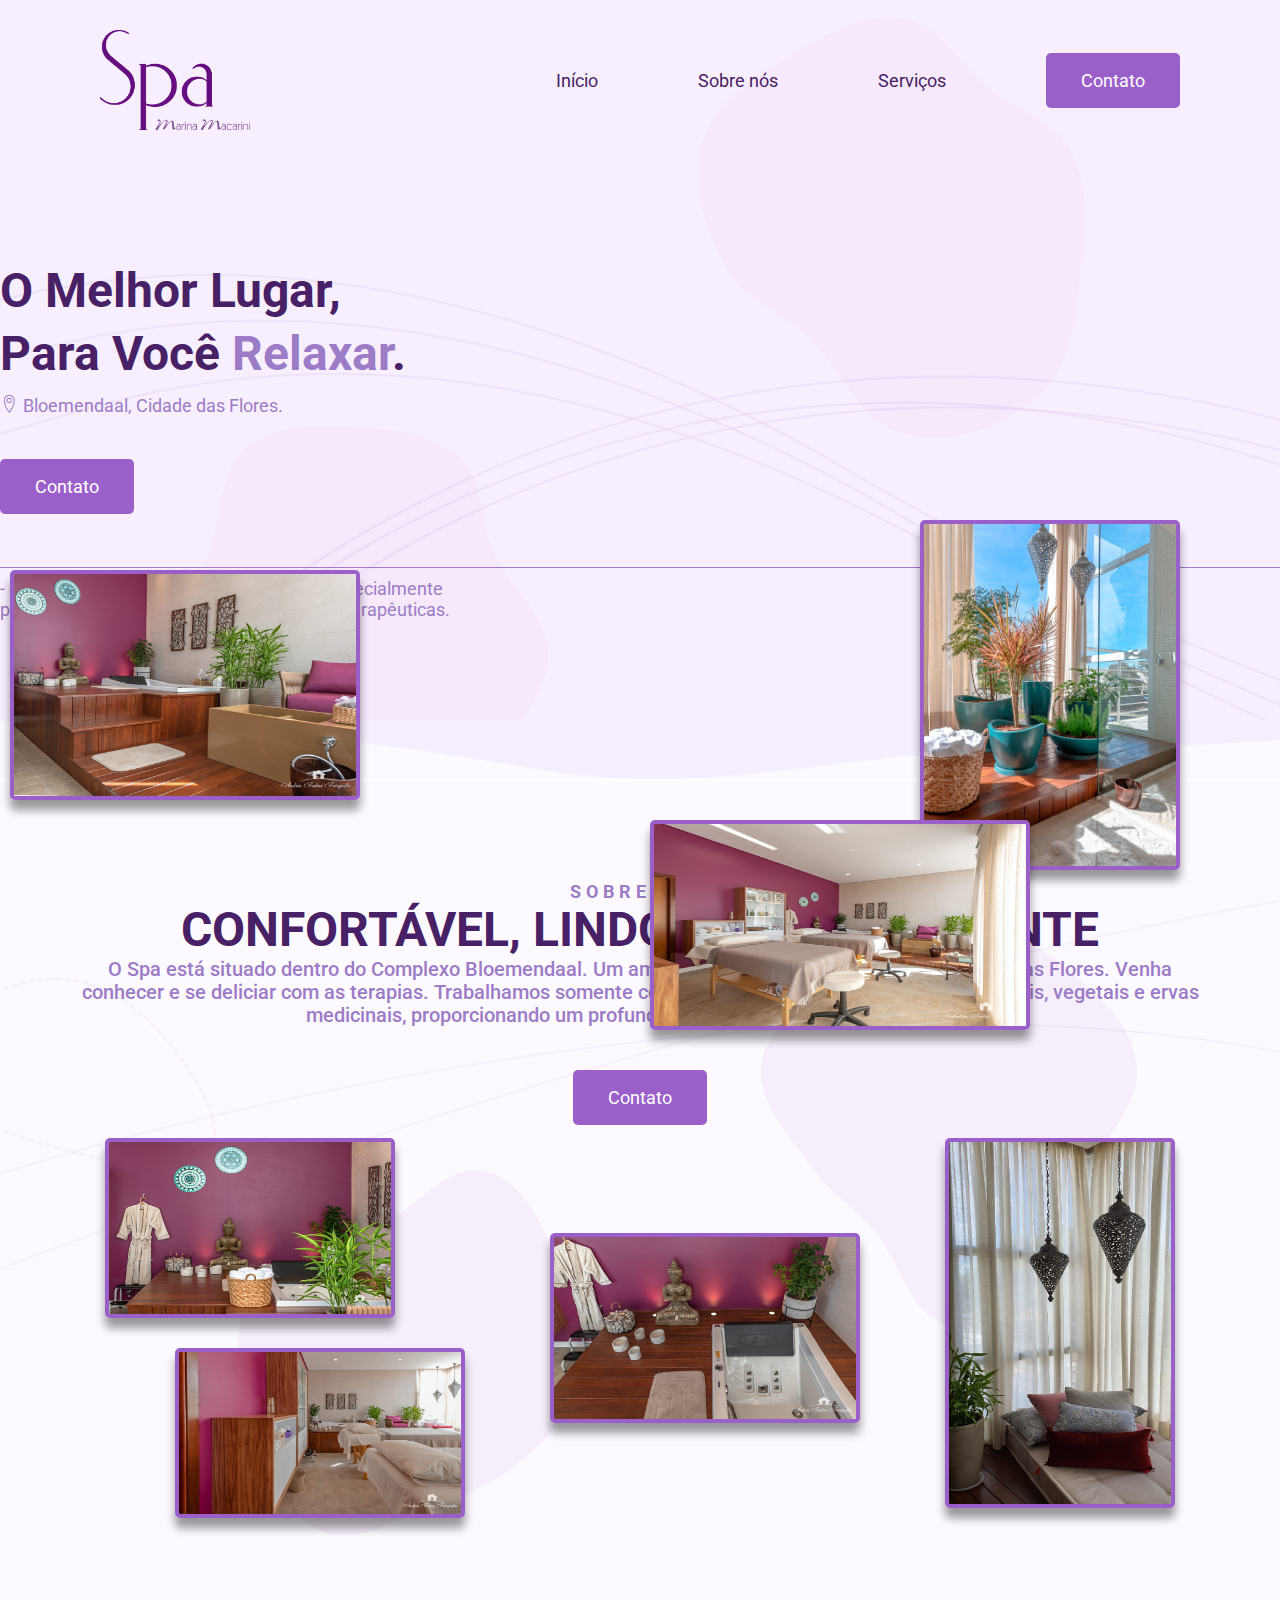
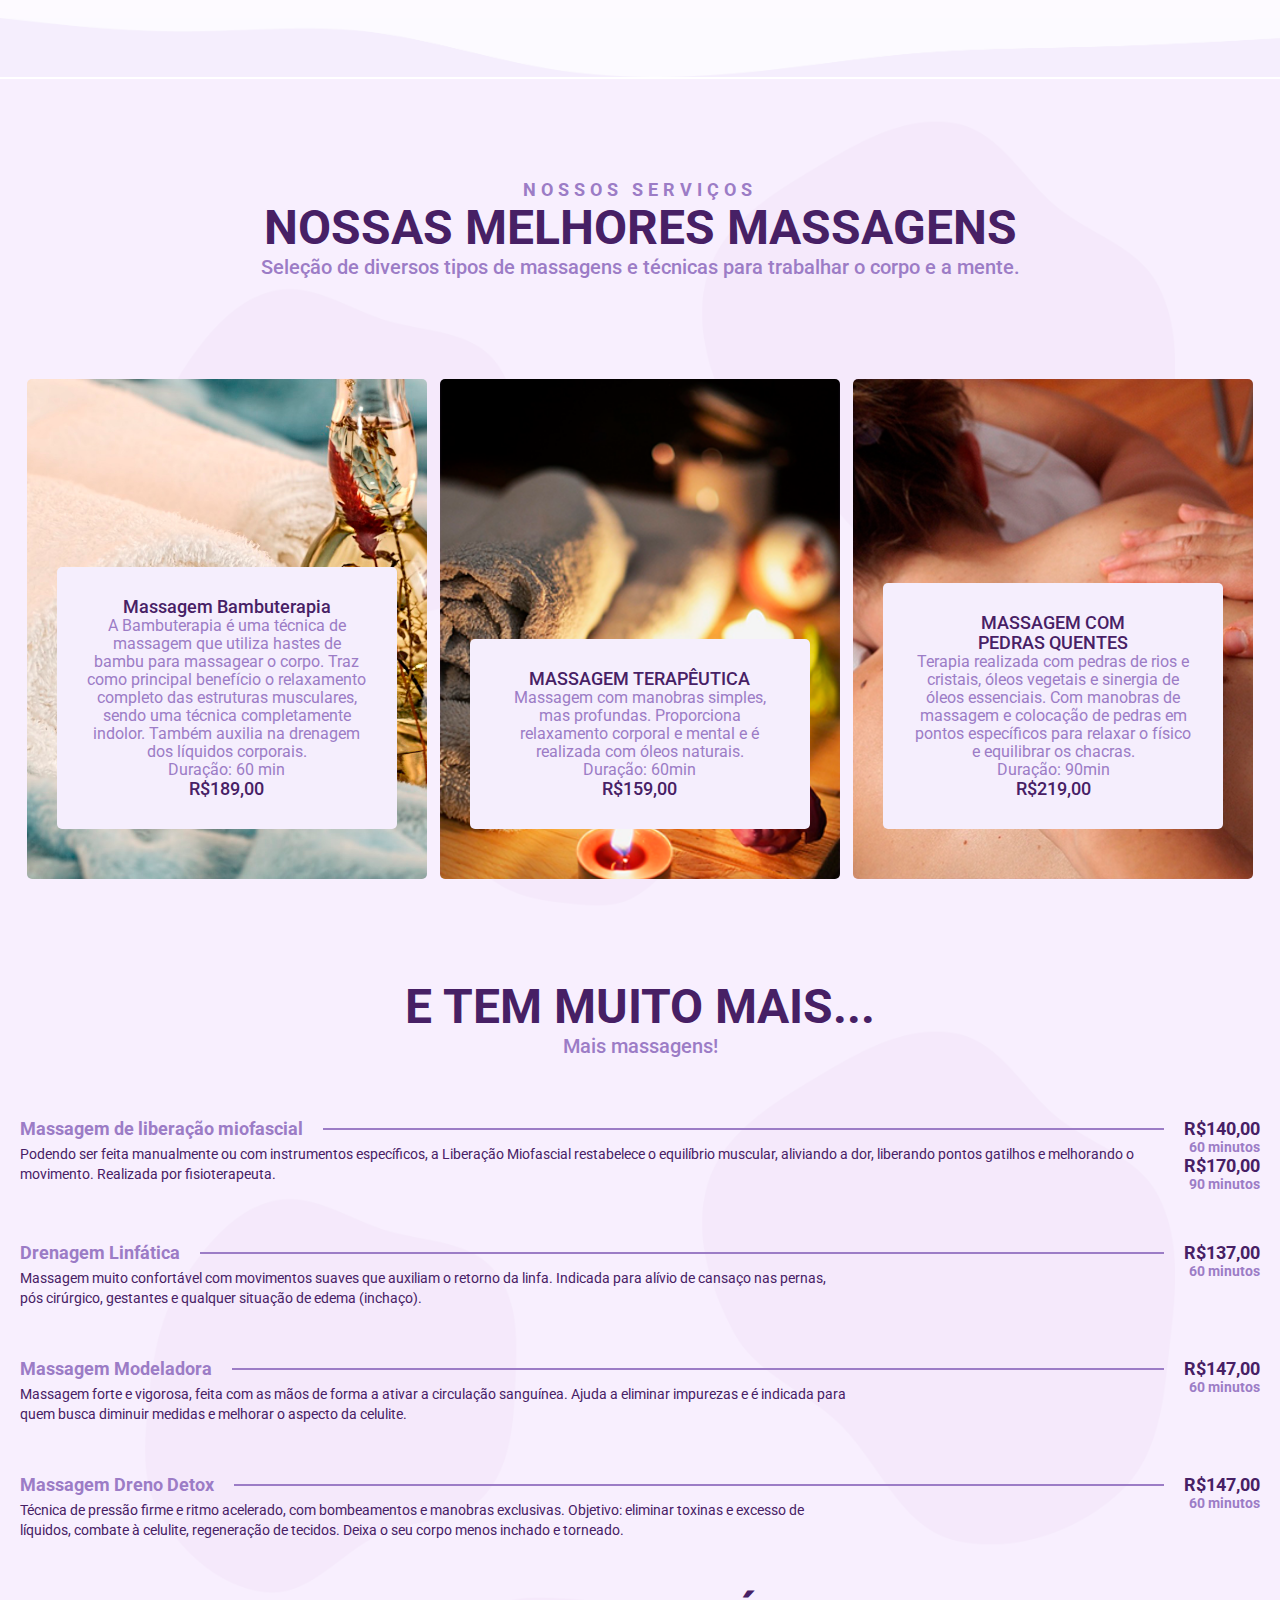
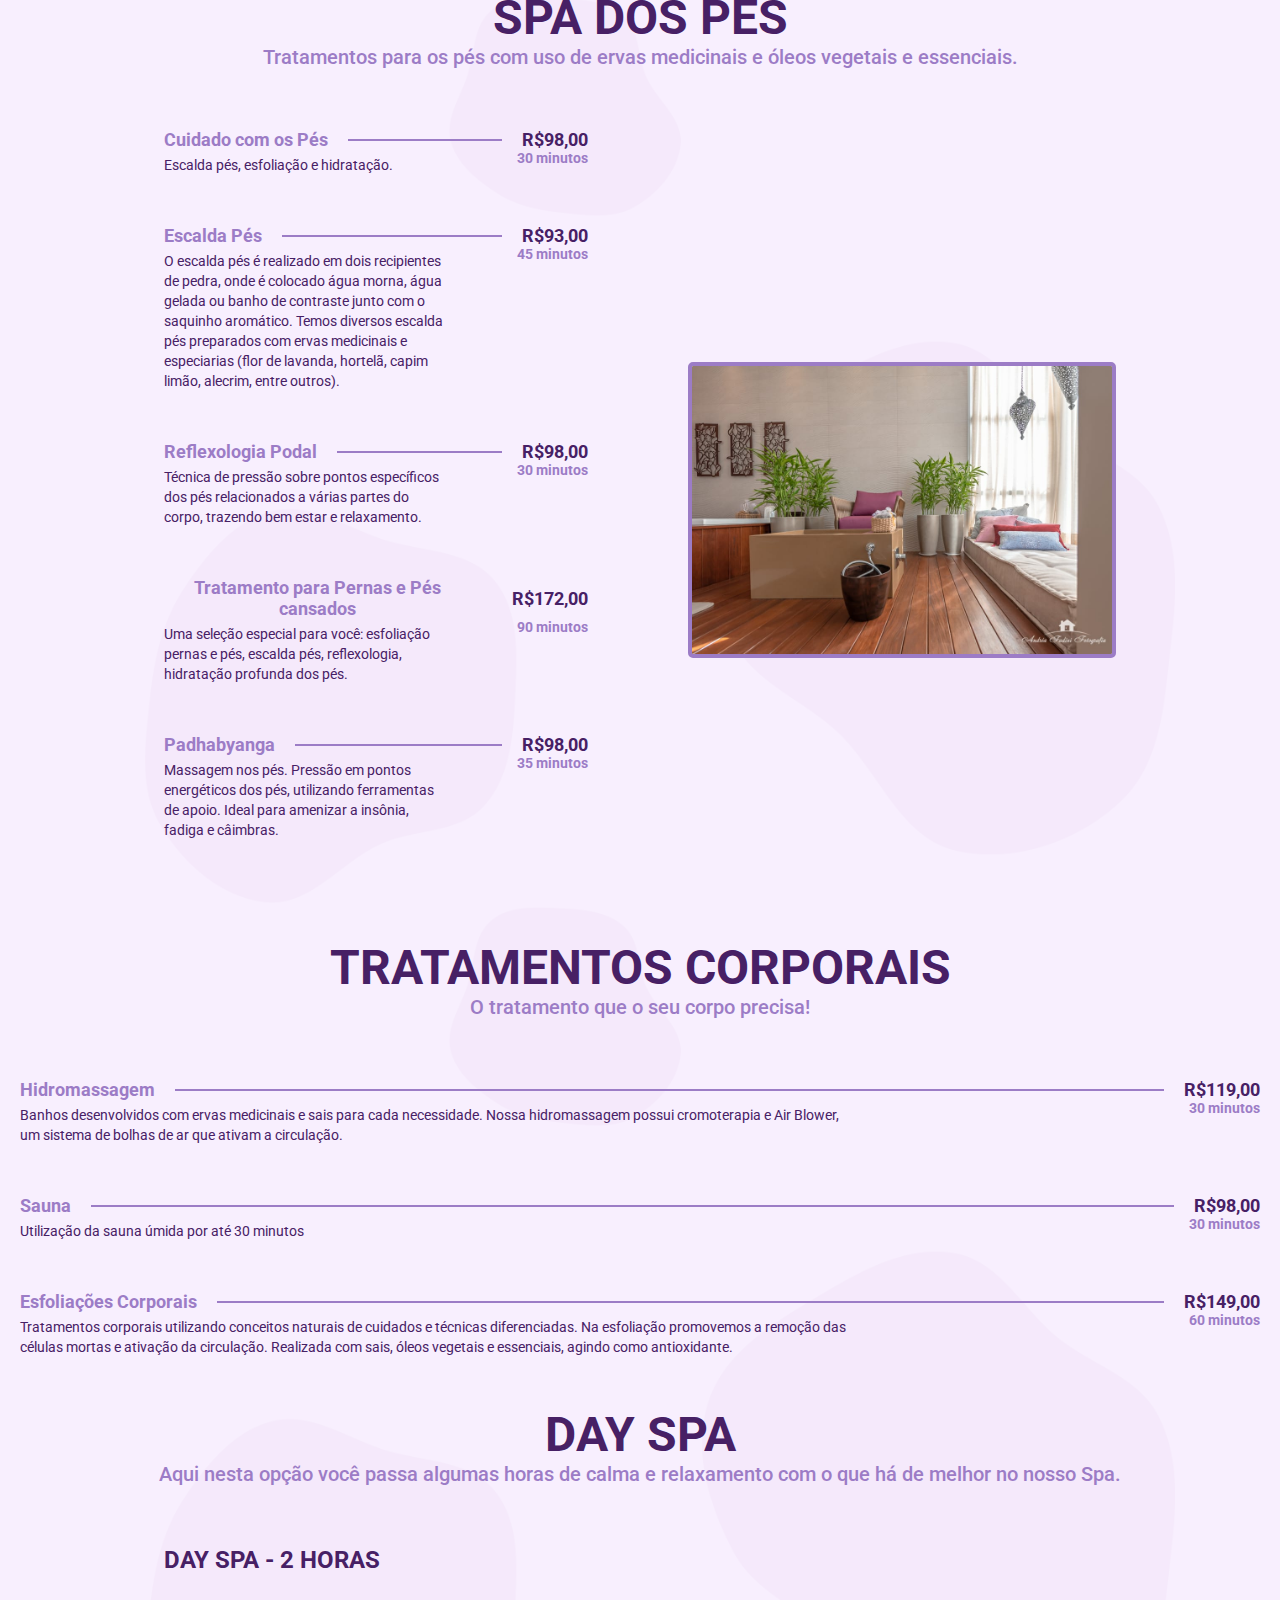
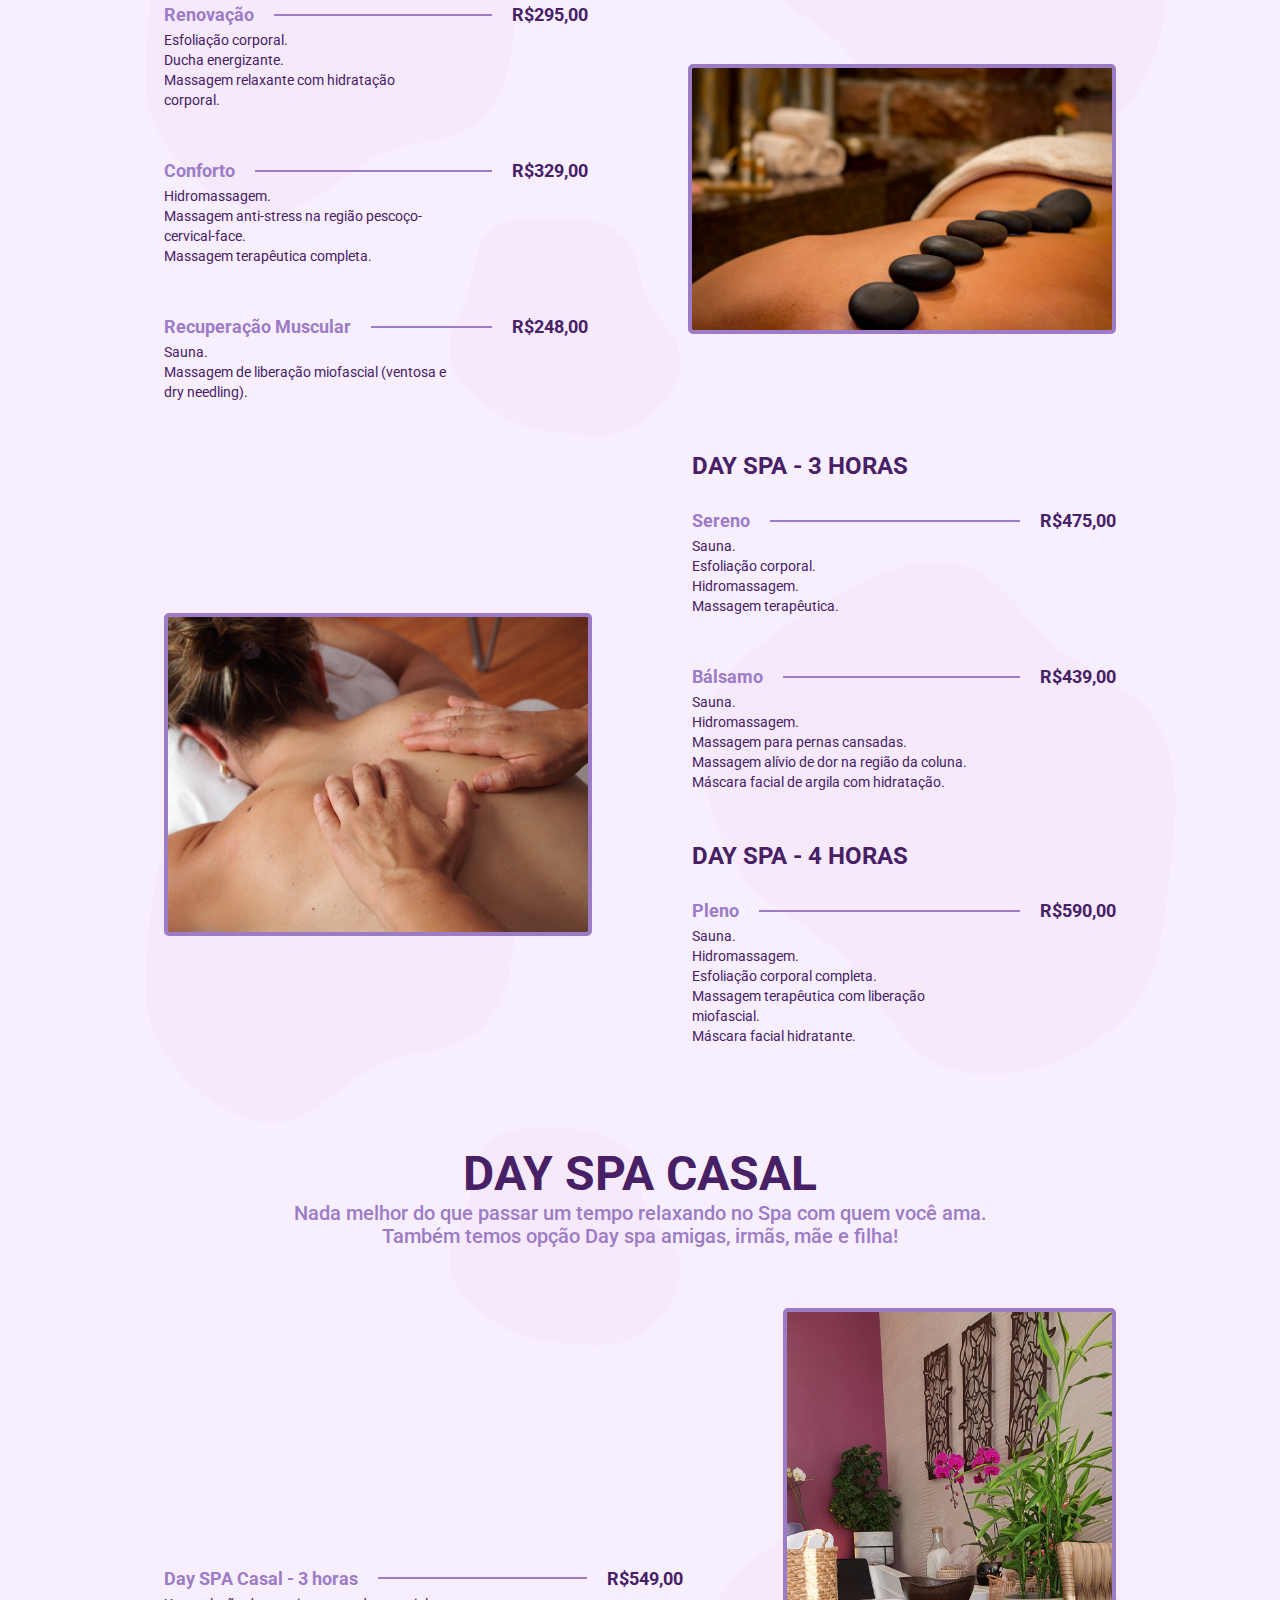
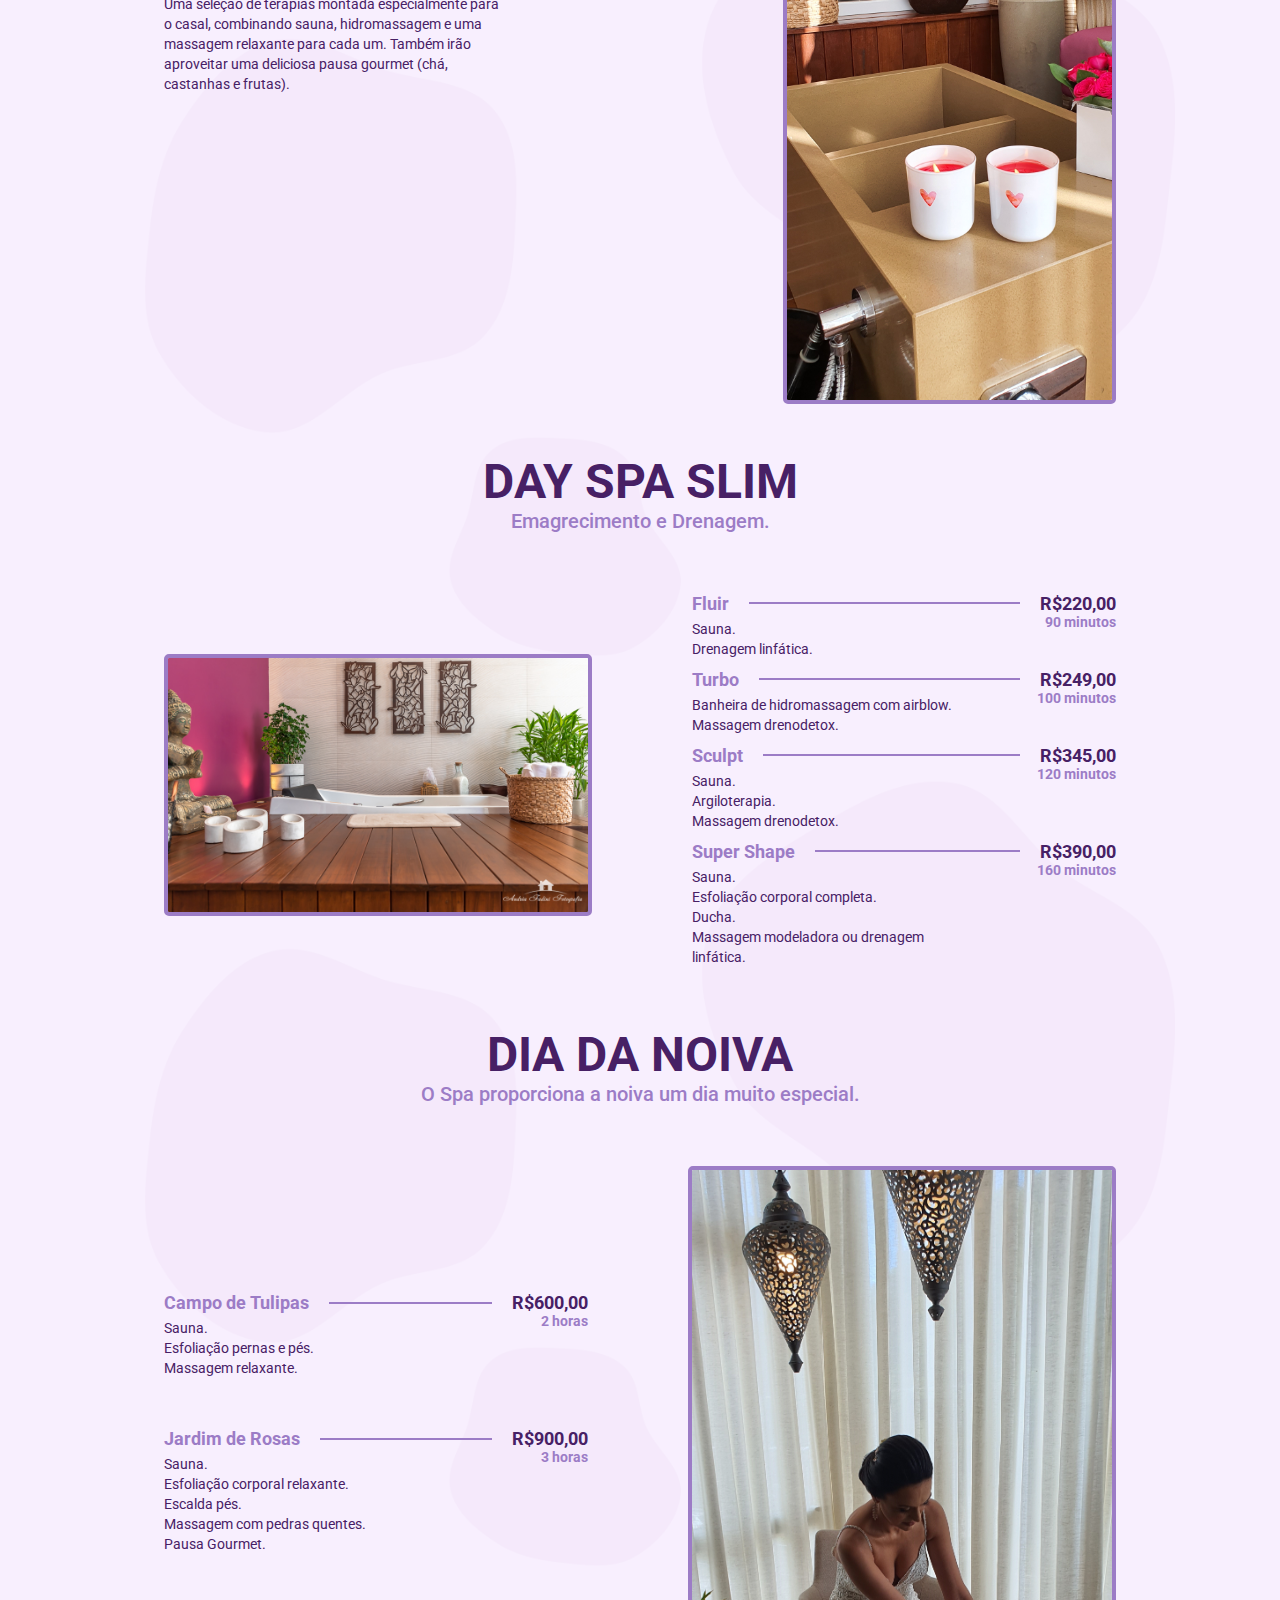
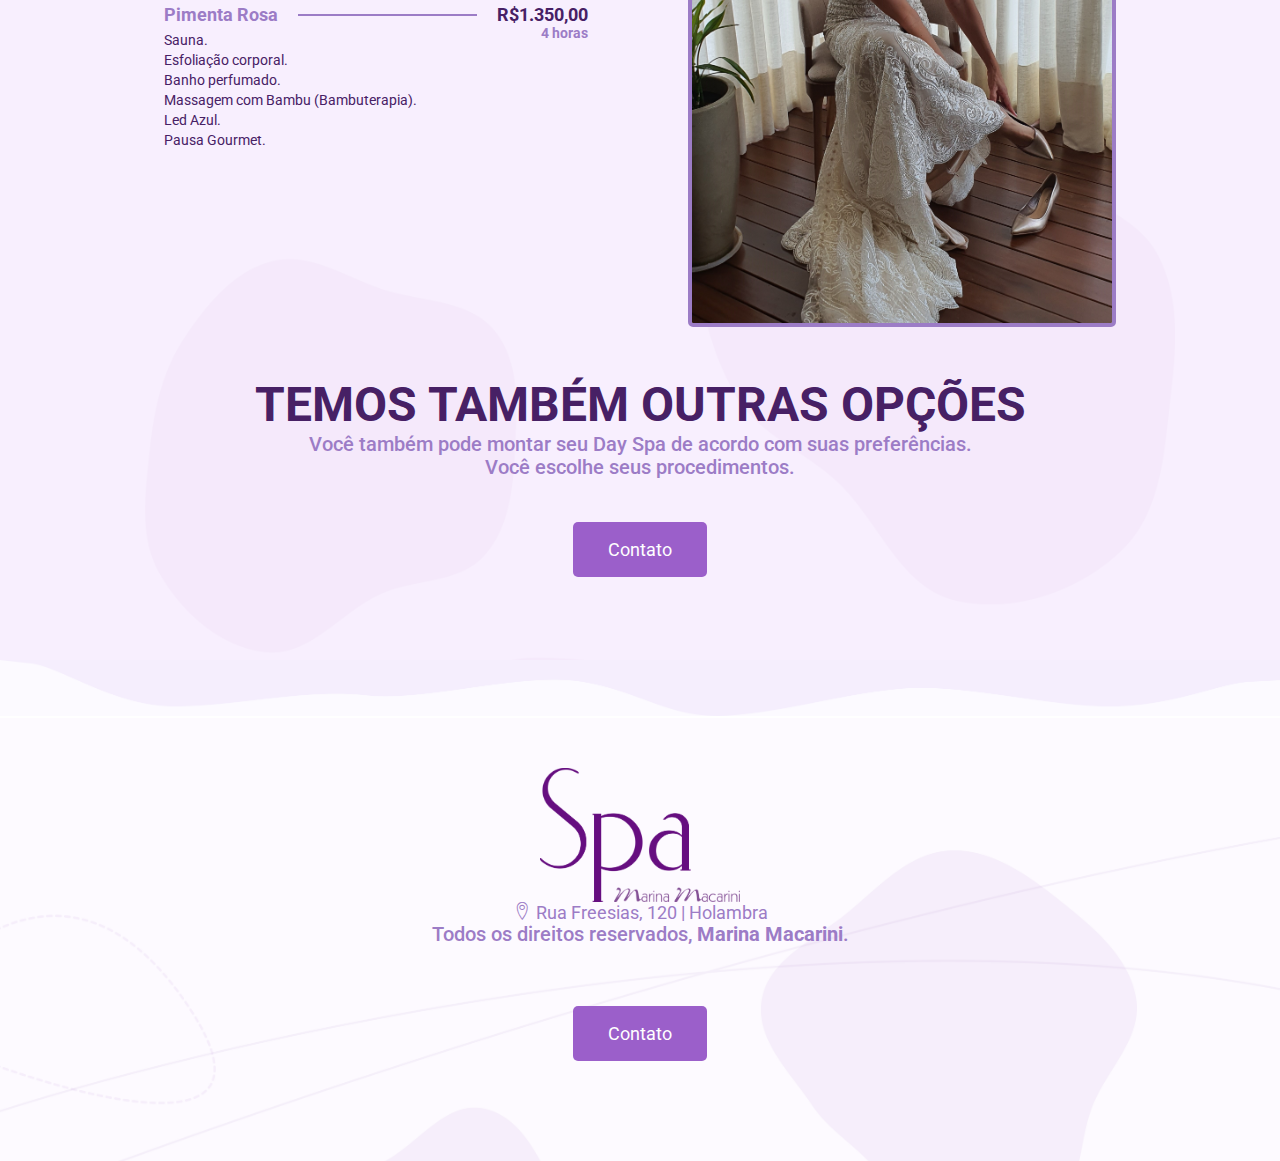
<file: spa.html>
<!DOCTYPE html>
<html lang="en">

<head>
  <meta charset="UTF-8" />
  <meta http-equiv="X-UA-Compatible" content="IE=edge" />
  <meta name="viewport" content="width=device-width, initial-scale=1.0" />
  <title>Spa Marina Macarini</title>

  <link rel="apple-touch-icon" sizes="180x180" href="./images/spa/apple-icon-180x180.png" />
  <link rel="icon" type="image/png" sizes="192x192" href="./images/spa/android-icon-192x192.png" />

  <!-- Font -->
  <link rel="preconnect" href="https://fonts.gstatic.com" />
  <link href="https://fonts.googleapis.com/css2?family=Roboto&display=swap" rel="stylesheet" />

  <!-- Bootstrap CSS -->
  <link href="https://cdn.jsdelivr.net/npm/bootstrap@5.0.1/dist/css/bootstrap.min.css" rel="stylesheet"
    integrity="sha384-+0n0xVW2eSR5OomGNYDnhzAbDsOXxcvSN1TPprVMTNDbiYZCxYbOOl7+AMvyTG2x" crossorigin="anonymous" />

  <!-- Icons -->
  <link rel="stylesheet" href="./css/icon.css" />

  <!-- Main Css -->
  <link rel="stylesheet" href="./css/style-spa.css" />
</head>

<body>
  <section class="main">
    <!-- Navigation Web -->
    <nav class="navigation">
      <img src="./images/spa/logo.png" alt="Spa Marina Macarini" class="logo-img" />

      <ul class="navigation-list">
        <li class="navigation-item">
          <a href="#inicio" class="navigation-link">Início</a>
        </li>
        <li class="navigation-item">
          <a href="#sobre" class="navigation-link">Sobre nós</a>
        </li>
        <li class="navigation-item">
          <a href="#servicos" class="navigation-link">Serviços</a>
        </li>
        <li class="navigation-item">
          <a target="_blank" href="https://api.whatsapp.com/send?phone=5519971022560" class="button">Contato</a>
        </li>
      </ul>
    </nav>

    <!-- Navigation Mobile -->
    <div class="navigationMobile">
      <img src="./images/spa/logo.png" alt="Spa Marina Macarini" class="navigationMobile-logo" />

      <nav class="mobileNav">
        <input type="checkbox" class="mobileNav-checkbox" id="navi-toggle" />

        <label for="navi-toggle" class="mobileNav-button">
          <span class="lnr lnr-menu mobileNav-icon">&nbsp;</span>
        </label>

        <div class="mobileNav-background" id="mobileNav-background">
          &nbsp;
        </div>

        <div class="mobileNav-nav">
          <ul class="mobileNav-list">
            <li class="mobileNav-item">
              <a href="#inicio" class="mobileNav-link" onclick="algo()">Início</a>
            </li>
            <li class="mobileNav-item">
              <a href="#sobre" class="mobileNav-link" onclick="algo()">Sobre nós</a>
            </li>
            <li class="mobileNav-item">
              <a href="#servicos" class="mobileNav-link" onclick="algo()">Serviços</a>
            </li>
            <li class="mobileNav-item">
              <a target="_blank" href="https://api.whatsapp.com/send?phone=5519971022560"
                class="mobileNav-link">Contato</a>
            </li>
          </ul>
        </div>
      </nav>
    </div>

    <div class="home container" id="inicio">
      <div class="row">
        <div class="col-md-5 col-12">
          <div class="home-info">
            <h1 class="main-title">
              O Melhor Lugar,<br />Para Você
              <span style="color: #9c7cc6">Relaxar</span>.
            </h1>
            <p class="footer-text home-info-subtitle">
              <span class="lnr lnr-map-marker" style="padding-right: 5px"></span>Bloemendaal, Cidade das Flores.
            </p>

            <a target="_blank" href="https://api.whatsapp.com/send?phone=5519971022560" class="button">Contato</a>

            <p class="footer-text home-info-footer">
              - Um espaço único e exclusivo, decorado especialmente<br />
              para as práticas de relaxamento e técnicas terapêuticas.
            </p>
          </div>
        </div>
        <div class="col-md-7 col-12">
          <div class="home-img-box">
            <img src="./images/spa/pier.jpeg" alt="" class="home-img-1 home-img" />
            <img src="./images/spa/janela.png" alt="" class="home-img-2 home-img" />
            <img src="./images/spa/camas2.jpeg" alt="" class="home-img-3 home-img" />
          </div>
        </div>
      </div>
    </div>
  </section>

  <img src="./images/spa/fundoBaixo1.png" alt="" class="imagemFinal" />

  <section class="sobre" id="sobre">
    <h2 class="page-info mb-5">SOBRE NÓS</h2>
    <h1 class="page-title mb-4">CONFORTÁVEL, LINDO E ACONCHEGANTE</h1>
    <h3 class="page-subtitle sobre-text">
      O Spa está situado dentro do Complexo Bloemendaal. Um ambiente
      reservado, no coração da Cidade das Flores. Venha conhecer e se deliciar
      com as terapias. Trabalhamos somente com produtos naturais como óleos
      essenciais, vegetais e ervas medicinais, proporcionando um profundo
      descanso para o corpo e a mente.
    </h3>
    <a target="_blank" href="https://api.whatsapp.com/send?phone=5519971022560" class="button sobre-button">Contato</a>
    <div class="sobre-galeria">
      <div class="sobre-galeria-left">
        <img src="./images/spa/buda.jpeg" alt="" class="sobre-img-1 sobre-img" />
        <img src="./images/spa/camas.jpeg" alt="" class="sobre-img-2 sobre-img" />
      </div>
      <img src="./images/spa/banheiracima.jpeg" alt="" class="sobre-img-3 sobre-img" />
      <img src="./images/spa/luz.jpeg" alt="" class="sobre-img-4 sobre-img" />
    </div>
  </section>

  <img src="./images/spa/fundoBaixo2.png" alt="" class="imagemFinal" />

  <section class="servicos" id="servicos">
    <h2 class="page-info mb-5">NOSSOS SERVIÇOS</h2>
    <h1 class="page-title mb-4">NOSSAS MELHORES MASSAGENS</h1>
    <h3 class="page-subtitle servicos-text">
      Seleção de diversos tipos de massagens e técnicas para trabalhar o corpo
      e a mente.
    </h3>


    <div class="servicos-cardRow">
      <div class="servicosCard servicosCard-1">
        <div class="servicosCard-infos">
          <h4 class="servicosCard-title">Massagem Bambuterapia</h4>
          <p class="servicosCard-text">
            A Bambuterapia é uma técnica de massagem que utiliza hastes de bambu para massagear o corpo. Traz
            como principal benefício o relaxamento completo das estruturas musculares, sendo uma técnica
            completamente indolor. Também auxilia na drenagem dos líquidos corporais.
          </p>
          <div class="">
            <p class="servicosCard-text">Duração: 60 min</p>
            <h4 class="servicosCard-title">R$189,00</h4>
          </div>
        </div>
      </div>

      <div class="servicosCard servicosCard-2">
        <div class="servicosCard-infos">
          <h4 class="servicosCard-title">MASSAGEM TERAPÊUTICA</h4>
          <p class="servicosCard-text">
            Massagem com manobras simples, mas profundas. Proporciona
            relaxamento corporal e mental e é realizada com óleos naturais.
          </p>
          <div class="">
            <p class="servicosCard-text">Duração: 60min</p>
            <h4 class="servicosCard-title">R$159,00</h4>
          </div>
        </div>
      </div>

      <div class="servicosCard servicosCard-3">
        <div class="servicosCard-infos">
          <h4 class="servicosCard-title mb-4">
            MASSAGEM COM<br />
            PEDRAS QUENTES
          </h4>
          <p class="servicosCard-text">
            Terapia realizada com pedras de rios e cristais, óleos vegetais e
            sinergia de óleos essenciais. Com manobras de massagem e colocação
            de pedras em pontos específicos para relaxar o físico e equilibrar
            os chacras.
          </p>
          <div class="">
            <p class="servicosCard-text">Duração: 90min</p>
            <h4 class="servicosCard-title">R$219,00</h4>
          </div>
        </div>
      </div>
    </div>

    <div class="muitoMais">
      <h1 class="page-title mb-4">E TEM MUITO MAIS...</h1>
      <h3 class="page-subtitle sobre-text">Mais massagens!</h3>

      <div class="container">
        <div class="row">

          <div class="col-md-6 col-12">
            <div class="data">
              <div class="data-top">
                <h5 class="data-title">Massagem de liberação miofascial</h5>
                <div class="data-linha"></div>
                <h4 class="data-preco">R$140,00</h4>
              </div>
              <div class="data-bottom">
                <p class="data-text">
                  Podendo ser feita manualmente ou com instrumentos
                  específicos, a Liberação Miofascial restabelece o equilíbrio
                  muscular, aliviando a dor, liberando pontos gatilhos e
                  melhorando o movimento. Realizada por fisioterapeuta.
                </p>
                <div class="">
                  <p class="data-tempo">60 minutos</p>
                  <h4 class="data-preco">R$170,00</h4>
                  <p class="data-tempo">90 minutos</p>
                </div>
              </div>
            </div>
          </div>

          <div class="col-md-6 col-12">
            <div class="data">
              <div class="data-top">
                <h5 class="data-title">Drenagem Linfática</h5>
                <div class="data-linha"></div>
                <h4 class="data-preco">R$137,00</h4>
              </div>
              <div class="data-bottom">
                <p class="data-text">
                  Massagem muito confortável com movimentos suaves que
                  auxiliam o retorno da linfa. Indicada para alívio de cansaço
                  nas pernas, pós cirúrgico, gestantes e qualquer situação de
                  edema (inchaço).
                </p>
                <p class="data-tempo">60 minutos</p>
              </div>
            </div>
          </div>

          <div class="col-md-6 col-12">
            <div class="data">
              <div class="data-top">
                <h5 class="data-title">Massagem Modeladora</h5>
                <div class="data-linha"></div>
                <h4 class="data-preco">R$147,00</h4>
              </div>
              <div class="data-bottom">
                <p class="data-text">
                  Massagem forte e vigorosa, feita com as mãos de forma a
                  ativar a circulação sanguínea. Ajuda a eliminar impurezas e
                  é indicada para quem busca diminuir medidas e melhorar o
                  aspecto da celulite.
                </p>
                <p class="data-tempo">60 minutos</p>
              </div>
            </div>
          </div>

          <div class="col-md-6 col-12">
            <div class="data">
              <div class="data-top">
                <h5 class="data-title">Massagem Dreno Detox</h5>
                <div class="data-linha"></div>
                <h4 class="data-preco">R$147,00</h4>
              </div>
              <div class="data-bottom">
                <p class="data-text">
                  Técnica de pressão firme e ritmo acelerado, com bombeamentos
                  e manobras exclusivas. Objetivo: eliminar toxinas e excesso
                  de líquidos, combate à celulite, regeneração de tecidos.
                  Deixa o seu corpo menos inchado e torneado.
                </p>
                <p class="data-tempo">60 minutos</p>
              </div>
            </div>
          </div>
        </div>
      </div>
    </div>

    <div class="tratamentoPes">
      <h1 class="page-title mb-4">SPA DOS PÉS</h1>
      <h3 class="page-subtitle sobre-text">
        Tratamentos para os pés com uso de ervas medicinais e óleos vegetais e
        essenciais.
      </h3>

      <div class="servicoTipo">
        <div class="servicoTipo-row">
          <div class="data">
            <div class="data-top">
              <h5 class="data-title">Cuidado com os Pés</h5>
              <div class="data-linha"></div>
              <h4 class="data-preco">R$98,00</h4>
            </div>
            <div class="data-bottom">
              <p class="data-text">Escalda pés, esfoliação e hidratação.</p>
              <p class="data-tempo">30 minutos</p>
            </div>
          </div>

          <div class="data">
            <div class="data-top">
              <h5 class="data-title">Escalda Pés</h5>
              <div class="data-linha"></div>
              <h4 class="data-preco">R$93,00</h4>
            </div>
            <div class="data-bottom">
              <p class="data-text">
                O escalda pés é realizado em dois recipientes de pedra, onde é
                colocado água morna, água gelada ou banho de contraste junto
                com o saquinho aromático. Temos diversos escalda pés
                preparados com ervas medicinais e especiarias (flor de
                lavanda, hortelã, capim limão, alecrim, entre outros).
              </p>
              <p class="data-tempo">45 minutos</p>
            </div>
          </div>

          <div class="data">
            <div class="data-top">
              <h5 class="data-title">Reflexologia Podal</h5>
              <div class="data-linha"></div>
              <h4 class="data-preco">R$98,00</h4>
            </div>
            <div class="data-bottom">
              <p class="data-text">
                Técnica de pressão sobre pontos específicos dos pés
                relacionados a várias partes do corpo, trazendo bem estar e
                relaxamento.
              </p>
              <p class="data-tempo">30 minutos</p>
            </div>
          </div>

          <div class="data">
            <div class="data-top">
              <h5 class="data-title">
                Tratamento para Pernas e Pés cansados
              </h5>
              <div class="data-linha"></div>
              <h4 class="data-preco">R$172,00</h4>
            </div>
            <div class="data-bottom">
              <p class="data-text">
                Uma seleção especial para você: esfoliação pernas e pés,
                escalda pés, reflexologia, hidratação profunda dos pés.
              </p>
              <p class="data-tempo">90 minutos</p>
            </div>
          </div>

          <div class="data">
            <div class="data-top">
              <h5 class="data-title">Padhabyanga</h5>
              <div class="data-linha"></div>
              <h4 class="data-preco">R$98,00</h4>
            </div>
            <div class="data-bottom">
              <p class="data-text">
                Massagem nos pés. Pressão em pontos energéticos dos pés,
                utilizando ferramentas de apoio. Ideal para amenizar a
                insônia, fadiga e câimbras.
              </p>
              <p class="data-tempo">35 minutos</p>
            </div>
          </div>
        </div>

        <img src="./images/spa/sofa.jpeg" alt="" class="servicoTipo-img" />
      </div>
    </div>

    <div class="tratamentoCorpo">
      <h1 class="page-title mb-4">TRATAMENTOS CORPORAIS</h1>
      <h3 class="page-subtitle sobre-text">
        O tratamento que o seu corpo precisa!
      </h3>

      <div class="container">
        <div class="row">
          <div class="col-md-6 col-12">
            <div class="data">
              <div class="data-top">
                <h5 class="data-title">Hidromassagem</h5>
                <div class="data-linha"></div>
                <h4 class="data-preco">R$119,00</h4>
              </div>
              <div class="data-bottom">
                <p class="data-text">
                  Banhos desenvolvidos com ervas medicinais e sais para cada
                  necessidade. Nossa hidromassagem possui cromoterapia e Air
                  Blower, um sistema de bolhas de ar que ativam a circulação.
                </p>
                <p class="data-tempo">30 minutos</p>
              </div>
            </div>
          </div>

          <div class="col-md-6 col-12">
            <div class="data">
              <div class="data-top">
                <h5 class="data-title">Sauna</h5>
                <div class="data-linha"></div>
                <h4 class="data-preco">R$98,00</h4>
              </div>
              <div class="data-bottom">
                <p class="data-text">
                  Utilização da sauna úmida por até 30 minutos
                </p>
                <p class="data-tempo">30 minutos</p>
              </div>
            </div>
          </div>

          <div class="col-md-6 col-12">
            <div class="data">
              <div class="data-top">
                <h5 class="data-title">Esfoliações Corporais</h5>
                <div class="data-linha"></div>
                <h4 class="data-preco">R$149,00</h4>
              </div>
              <div class="data-bottom">
                <p class="data-text">
                  Tratamentos corporais utilizando conceitos naturais de
                  cuidados e técnicas diferenciadas. Na esfoliação promovemos
                  a remoção das células mortas e ativação da circulação.
                  Realizada com sais, óleos vegetais e essenciais, agindo como
                  antioxidante.
                </p>
                <p class="data-tempo">60 minutos</p>
              </div>
            </div>
          </div>


        </div>
      </div>

      <!-- <div class="servicoTipo servicoTipo-inver">
          <img src="./images/spa/banheira.jpeg" alt="" class="servicoTipo-img" />

          <div class="servicoTipo-row">
            <div class="data">
              <div class="data-top">
                <h5 class="data-title">Hidromassagem</h5>
                <div class="data-linha"></div>
                <h4 class="data-preco">R$119,00</h4>
              </div>
              <div class="data-bottom">
                <p class="data-text">
                  Banhos desenvolvidos com ervas medicinais e sais para cada
                  necessidade. Nossa hidromassagem possui cromoterapia e Air
                  Blower, um sistema de bolhas de ar que ativam a circulação.
                </p>
                <p class="data-tempo">30 minutos</p>
              </div>
            </div>

            <div class="data">
              <div class="data-top">
                <h5 class="data-title">Sauna</h5>
                <div class="data-linha"></div>
                <h4 class="data-preco">R$98,00</h4>
              </div>
              <div class="data-bottom">
                <p class="data-text">
                  Utilização da sauna úmida por até 30 minutos
                </p>
                <p class="data-tempo">30 minutos</p>
              </div>
            </div>

            <div class="data">
              <div class="data-top">
                <h5 class="data-title">Esfoliações Corporais</h5>
                <div class="data-linha"></div>
                <h4 class="data-preco">R$149,00</h4>
              </div>
              <div class="data-bottom">
                <p class="data-text">
                  Tratamentos corporais utilizando conceitos naturais de
                  cuidados e técnicas diferenciadas. Na esfoliação promovemos a
                  remoção das células mortas e ativação da circulação. Realizada
                  com sais, óleos vegetais e essenciais, agindo como
                  antioxidante.
                </p>
                <p class="data-tempo">60 minutos</p>
              </div>
            </div>
          </div>
        </div> -->
    </div>

    <div class="spaDay">
      <h1 class="page-title mb-4">DAY SPA</h1>
      <h3 class="page-subtitle sobre-text">
        Aqui nesta opção você passa algumas horas de calma e relaxamento com o
        que há de melhor no nosso Spa.
      </h3>

      <div class="servicoTipo" style="margin: 5rem auto 0">
        <div class="servicoTipo-row">
          <h2 class="servicoTipo-title">DAY SPA - 2 HORAS</h2>
          <div class="data">
            <div class="data-top">
              <h5 class="data-title">Renovação</h5>
              <div class="data-linha"></div>
              <h4 class="data-preco">R$295,00</h4>
            </div>
            <div class="data-bottom">
              <p class="data-text">
                Esfoliação corporal.<br />
                Ducha energizante.<br />
                Massagem relaxante com hidratação corporal.
              </p>
              <p class="data-tempo"></p>
            </div>
          </div>

          <div class="data">
            <div class="data-top">
              <h5 class="data-title">Conforto</h5>
              <div class="data-linha"></div>
              <h4 class="data-preco">R$329,00</h4>
            </div>
            <div class="data-bottom">
              <p class="data-text">
                Hidromassagem.<br />
                Massagem anti-stress na região pescoço-cervical-face.<br />
                Massagem terapêutica completa.
              </p>
              <p class="data-tempo"></p>
            </div>
          </div>

          <div class="data">
            <div class="data-top">
              <h5 class="data-title">Recuperação Muscular</h5>
              <div class="data-linha"></div>
              <h4 class="data-preco">R$248,00</h4>
            </div>
            <div class="data-bottom">
              <p class="data-text">
                Sauna.<br />
                Massagem de liberação miofascial (ventosa e dry needling).
              </p>
              <p class="data-tempo"></p>
            </div>
          </div>
        </div>

        <img src="./images/spa/pedras.png" alt="" class="servicoTipo-img servicoTipo-img-spaDay" />
      </div>

      <div class="servicoTipo">
        <img src="./images/spa/massagem.jpeg" alt="" class="servicoTipo-img servicoTipo-img-spaDay" />

        <div class="servicoTipo-row">
          <h2 class="servicoTipo-title">DAY SPA - 3 HORAS</h2>
          <div class="data">
            <div class="data-top">
              <h5 class="data-title">Sereno</h5>
              <div class="data-linha"></div>
              <h4 class="data-preco">R$475,00</h4>
            </div>
            <div class="data-bottom">
              <p class="data-text">
                Sauna.<br />
                Esfoliação corporal.<br />
                Hidromassagem.<br />
                Massagem terapêutica.
              </p>
              <p class="data-tempo"></p>
            </div>
          </div>

          <div class="data">
            <div class="data-top">
              <h5 class="data-title">Bálsamo</h5>
              <div class="data-linha"></div>
              <h4 class="data-preco">R$439,00</h4>
            </div>
            <div class="data-bottom">
              <p class="data-text">
                Sauna.<br />
                Hidromassagem.<br />
                Massagem para pernas cansadas.<br />
                Massagem alívio de dor na região da coluna.<br />
                Máscara facial de argila com hidratação.
              </p>
              <p class="data-tempo"></p>
            </div>
          </div>

          <h2 class="servicoTipo-title">DAY SPA - 4 HORAS</h2>

          <div class="data">
            <div class="data-top">
              <h5 class="data-title">Pleno</h5>
              <div class="data-linha"></div>
              <h4 class="data-preco">R$590,00</h4>
            </div>
            <div class="data-bottom">
              <p class="data-text">
                Sauna.<br />
                Hidromassagem.<br />
                Esfoliação corporal completa.<br />
                Massagem terapêutica com liberação miofascial.<br />
                Máscara facial hidratante.
              </p>
              <p class="data-tempo"></p>
            </div>
          </div>
        </div>
      </div>
    </div>

    <div class="casalSpaDay">
      <h1 class="page-title mb-4">DAY SPA CASAL</h1>
      <h3 class="page-subtitle sobre-text">
        Nada melhor do que passar um tempo relaxando no Spa com quem você
        ama.<br />
        Também temos opção Day spa amigas, irmãs, mãe e filha!
      </h3>

      <div class="servicoTipo">
        <div class="servicoTipo-row">
          <div class="data">
            <div class="data-top">
              <h5 class="data-title">Day SPA Casal - 3 horas</h5>
              <div class="data-linha"></div>
              <h4 class="data-preco">R$549,00</h4>
            </div>
            <div class="data-bottom">
              <p class="data-text">
                Uma seleção de terapias montada especialmente para o casal,
                combinando sauna, hidromassagem e uma massagem relaxante para
                cada um. Também irão aproveitar uma deliciosa pausa gourmet
                (chá, castanhas e frutas).
              </p>
              <p class="data-tempo"></p>
            </div>
          </div>
        </div>

        <img src="./images/spa/casal.jpg" alt="" class="servicoTipo-img servicoTipo-img-casal" />
      </div>
    </div>

    <div class="slimSpaDay">
      <h1 class="page-title mb-4">DAY SPA SLIM</h1>
      <h3 class="page-subtitle sobre-text">Emagrecimento e Drenagem.</h3>

      <div class="servicoTipo servicoTipo-inver">
        <img src="./images/spa/spa4.jpg" alt="" class="servicoTipo-img" />

        <div class="servicoTipo-row">
          <div class="data" style="margin-bottom: 1rem">
            <div class="data-top">
              <h5 class="data-title">Fluir</h5>
              <div class="data-linha"></div>
              <h4 class="data-preco">R$220,00</h4>
            </div>
            <div class="data-bottom">
              <p class="data-text">
                Sauna.<br />
                Drenagem linfática.
              </p>
              <p class="data-tempo">90 minutos</p>
            </div>
          </div>

          <div class="data" style="margin-bottom: 1rem">
            <div class="data-top">
              <h5 class="data-title">Turbo</h5>
              <div class="data-linha"></div>
              <h4 class="data-preco">R$249,00</h4>
            </div>
            <div class="data-bottom">
              <p class="data-text">
                Banheira de hidromassagem com airblow.<br />
                Massagem drenodetox.
              </p>
              <p class="data-tempo">100 minutos</p>
            </div>
          </div>

          <div class="data" style="margin-bottom: 1rem">
            <div class="data-top">
              <h5 class="data-title">Sculpt</h5>
              <div class="data-linha"></div>
              <h4 class="data-preco">R$345,00</h4>
            </div>
            <div class="data-bottom">
              <p class="data-text">
                Sauna.<br />
                Argiloterapia.<br />
                Massagem drenodetox.
              </p>
              <p class="data-tempo">120 minutos</p>
            </div>
          </div>

          <div class="data" style="margin-bottom: 1rem">
            <div class="data-top">
              <h5 class="data-title">Super Shape</h5>
              <div class="data-linha"></div>
              <h4 class="data-preco">R$390,00</h4>
            </div>
            <div class="data-bottom">
              <p class="data-text">
                Sauna.<br />
                Esfoliação corporal completa.<br />
                Ducha.<br />
                Massagem modeladora ou drenagem linfática.
              </p>
              <p class="data-tempo">160 minutos</p>
            </div>
          </div>
        </div>
      </div>
    </div>

    <div class="Noiva">
      <h1 class="page-title mb-4">DIA DA NOIVA</h1>
      <h3 class="page-subtitle sobre-text">
        O Spa proporciona a noiva um dia muito especial.
      </h3>

      <div class="servicoTipo">
        <div class="servicoTipo-row">
          <div class="data">
            <div class="data-top">
              <h5 class="data-title">Campo de Tulipas</h5>
              <div class="data-linha"></div>
              <h4 class="data-preco">R$600,00</h4>
            </div>
            <div class="data-bottom">
              <p class="data-text">
                Sauna. <br />
                Esfoliação pernas e pés.<br />
                Massagem relaxante.<br />
              </p>
              <p class="data-tempo">2 horas</p>
            </div>
          </div>

          <div class="data">
            <div class="data-top">
              <h5 class="data-title">Jardim de Rosas</h5>
              <div class="data-linha"></div>
              <h4 class="data-preco">R$900,00</h4>
            </div>
            <div class="data-bottom">
              <p class="data-text">
                Sauna. <br />
                Esfoliação corporal relaxante.<br />
                Escalda pés.<br />
                Massagem com pedras quentes.<br />
                Pausa Gourmet.
              </p>
              <p class="data-tempo">3 horas</p>
            </div>
          </div>

          <div class="data">
            <div class="data-top">
              <h5 class="data-title">Pimenta Rosa</h5>
              <div class="data-linha"></div>
              <h4 class="data-preco">R$1.350,00</h4>
            </div>
            <div class="data-bottom">
              <p class="data-text">
                Sauna. <br />
                Esfoliação corporal.<br />
                Banho perfumado.<br />
                Massagem com Bambu (Bambuterapia).<br />
                Led Azul.<br />
                Pausa Gourmet.
              </p>
              <p class="data-tempo">4 horas</p>
            </div>
          </div>
        </div>

        <img src="./images/spa/spa3.jpg" alt="" class="servicoTipo-img servicoTipo-img-noiva" />
      </div>
    </div>

    <h1 class="page-title mb-4">TEMOS TAMBÉM OUTRAS OPÇÕES</h1>
    <h3 class="page-subtitle sobre-text">
      Você também pode montar seu Day Spa de acordo com suas preferências.<br />
      Você escolhe seus procedimentos.<br />
    </h3>

    <a target="_blank" href="https://api.whatsapp.com/send?phone=5519971022560" class="button sobre-button">Contato</a>
  </section>

  <img src="./images/spa/fundoBaixo3.png" alt="" class="imagemFinal" />

  <section class="footer">
    <img src="./images/spa/logo.png" alt="" class="mb-4 footer-img" />
    <p class="footer-text">
      <span class="lnr lnr-map-marker" style="padding-right: 5px"></span>Rua
      Freesias, 120 | Holambra
    </p>
    <h3 class="page-subtitle sobre-text">
      Todos os direitos reservados,
      <span style="font-weight: 700">Marina Macarini</span>.
    </h3>

    <a target="_blank" href="https://api.whatsapp.com/send?phone=5519971022560" class="button sobre-button">Contato</a>
  </section>
</body>

<!-- JS Bootstrap -->
<script src="https://cdn.jsdelivr.net/npm/bootstrap@5.0.1/dist/js/bootstrap.bundle.min.js"
  integrity="sha384-gtEjrD/SeCtmISkJkNUaaKMoLD0//ElJ19smozuHV6z3Iehds+3Ulb9Bn9Plx0x4" crossorigin="anonymous"></script>

<!-- JS para o menu fechar -->
<script src="https://ajax.googleapis.com/ajax/libs/jquery/3.2.1/jquery.min.js"></script>
<script>
  $(".mobileNav-item").click(function () {
    $(".mobileNav-checkbox").click();
  });
</script>

</html>
</file>
<file: css/icon.css>
@font-face {
	font-family: 'Linearicons-Free';
	src:url('fonts/Linearicons-Free.eot?w118d');
	src:url('fonts/Linearicons-Free.eot?#iefixw118d') format('embedded-opentype'),
		url('fonts/Linearicons-Free.woff2?w118d') format('woff2'),
		url('fonts/Linearicons-Free.woff?w118d') format('woff'),
		url('fonts/Linearicons-Free.ttf?w118d') format('truetype'),
		url('fonts/Linearicons-Free.svg?w118d#Linearicons-Free') format('svg');
	font-weight: normal;
	font-style: normal;
}

.lnr {
	font-family: 'Linearicons-Free';
	speak: none;
	font-style: normal;
	font-weight: normal;
	font-variant: normal;
	text-transform: none;
	line-height: 1;

	/* Better Font Rendering =========== */
	-webkit-font-smoothing: antialiased;
	-moz-osx-font-smoothing: grayscale;
}

.lnr-home:before {
	content: "\e800";
}
.lnr-apartment:before {
	content: "\e801";
}
.lnr-pencil:before {
	content: "\e802";
}
.lnr-magic-wand:before {
	content: "\e803";
}
.lnr-drop:before {
	content: "\e804";
}
.lnr-lighter:before {
	content: "\e805";
}
.lnr-poop:before {
	content: "\e806";
}
.lnr-sun:before {
	content: "\e807";
}
.lnr-moon:before {
	content: "\e808";
}
.lnr-cloud:before {
	content: "\e809";
}
.lnr-cloud-upload:before {
	content: "\e80a";
}
.lnr-cloud-download:before {
	content: "\e80b";
}
.lnr-cloud-sync:before {
	content: "\e80c";
}
.lnr-cloud-check:before {
	content: "\e80d";
}
.lnr-database:before {
	content: "\e80e";
}
.lnr-lock:before {
	content: "\e80f";
}
.lnr-cog:before {
	content: "\e810";
}
.lnr-trash:before {
	content: "\e811";
}
.lnr-dice:before {
	content: "\e812";
}
.lnr-heart:before {
	content: "\e813";
}
.lnr-star:before {
	content: "\e814";
}
.lnr-star-half:before {
	content: "\e815";
}
.lnr-star-empty:before {
	content: "\e816";
}
.lnr-flag:before {
	content: "\e817";
}
.lnr-envelope:before {
	content: "\e818";
}
.lnr-paperclip:before {
	content: "\e819";
}
.lnr-inbox:before {
	content: "\e81a";
}
.lnr-eye:before {
	content: "\e81b";
}
.lnr-printer:before {
	content: "\e81c";
}
.lnr-file-empty:before {
	content: "\e81d";
}
.lnr-file-add:before {
	content: "\e81e";
}
.lnr-enter:before {
	content: "\e81f";
}
.lnr-exit:before {
	content: "\e820";
}
.lnr-graduation-hat:before {
	content: "\e821";
}
.lnr-license:before {
	content: "\e822";
}
.lnr-music-note:before {
	content: "\e823";
}
.lnr-film-play:before {
	content: "\e824";
}
.lnr-camera-video:before {
	content: "\e825";
}
.lnr-camera:before {
	content: "\e826";
}
.lnr-picture:before {
	content: "\e827";
}
.lnr-book:before {
	content: "\e828";
}
.lnr-bookmark:before {
	content: "\e829";
}
.lnr-user:before {
	content: "\e82a";
}
.lnr-users:before {
	content: "\e82b";
}
.lnr-shirt:before {
	content: "\e82c";
}
.lnr-store:before {
	content: "\e82d";
}
.lnr-cart:before {
	content: "\e82e";
}
.lnr-tag:before {
	content: "\e82f";
}
.lnr-phone-handset:before {
	content: "\e830";
}
.lnr-phone:before {
	content: "\e831";
}
.lnr-pushpin:before {
	content: "\e832";
}
.lnr-map-marker:before {
	content: "\e833";
}
.lnr-map:before {
	content: "\e834";
}
.lnr-location:before {
	content: "\e835";
}
.lnr-calendar-full:before {
	content: "\e836";
}
.lnr-keyboard:before {
	content: "\e837";
}
.lnr-spell-check:before {
	content: "\e838";
}
.lnr-screen:before {
	content: "\e839";
}
.lnr-smartphone:before {
	content: "\e83a";
}
.lnr-tablet:before {
	content: "\e83b";
}
.lnr-laptop:before {
	content: "\e83c";
}
.lnr-laptop-phone:before {
	content: "\e83d";
}
.lnr-power-switch:before {
	content: "\e83e";
}
.lnr-bubble:before {
	content: "\e83f";
}
.lnr-heart-pulse:before {
	content: "\e840";
}
.lnr-construction:before {
	content: "\e841";
}
.lnr-pie-chart:before {
	content: "\e842";
}
.lnr-chart-bars:before {
	content: "\e843";
}
.lnr-gift:before {
	content: "\e844";
}
.lnr-diamond:before {
	content: "\e845";
}
.lnr-linearicons:before {
	content: "\e846";
}
.lnr-dinner:before {
	content: "\e847";
}
.lnr-coffee-cup:before {
	content: "\e848";
}
.lnr-leaf:before {
	content: "\e849";
}
.lnr-paw:before {
	content: "\e84a";
}
.lnr-rocket:before {
	content: "\e84b";
}
.lnr-briefcase:before {
	content: "\e84c";
}
.lnr-bus:before {
	content: "\e84d";
}
.lnr-car:before {
	content: "\e84e";
}
.lnr-train:before {
	content: "\e84f";
}
.lnr-bicycle:before {
	content: "\e850";
}
.lnr-wheelchair:before {
	content: "\e851";
}
.lnr-select:before {
	content: "\e852";
}
.lnr-earth:before {
	content: "\e853";
}
.lnr-smile:before {
	content: "\e854";
}
.lnr-sad:before {
	content: "\e855";
}
.lnr-neutral:before {
	content: "\e856";
}
.lnr-mustache:before {
	content: "\e857";
}
.lnr-alarm:before {
	content: "\e858";
}
.lnr-bullhorn:before {
	content: "\e859";
}
.lnr-volume-high:before {
	content: "\e85a";
}
.lnr-volume-medium:before {
	content: "\e85b";
}
.lnr-volume-low:before {
	content: "\e85c";
}
.lnr-volume:before {
	content: "\e85d";
}
.lnr-mic:before {
	content: "\e85e";
}
.lnr-hourglass:before {
	content: "\e85f";
}
.lnr-undo:before {
	content: "\e860";
}
.lnr-redo:before {
	content: "\e861";
}
.lnr-sync:before {
	content: "\e862";
}
.lnr-history:before {
	content: "\e863";
}
.lnr-clock:before {
	content: "\e864";
}
.lnr-download:before {
	content: "\e865";
}
.lnr-upload:before {
	content: "\e866";
}
.lnr-enter-down:before {
	content: "\e867";
}
.lnr-exit-up:before {
	content: "\e868";
}
.lnr-bug:before {
	content: "\e869";
}
.lnr-code:before {
	content: "\e86a";
}
.lnr-link:before {
	content: "\e86b";
}
.lnr-unlink:before {
	content: "\e86c";
}
.lnr-thumbs-up:before {
	content: "\e86d";
}
.lnr-thumbs-down:before {
	content: "\e86e";
}
.lnr-magnifier:before {
	content: "\e86f";
}
.lnr-cross:before {
	content: "\e870";
}
.lnr-menu:before {
	content: "\e871";
}
.lnr-list:before {
	content: "\e872";
}
.lnr-chevron-up:before {
	content: "\e873";
}
.lnr-chevron-down:before {
	content: "\e874";
}
.lnr-chevron-left:before {
	content: "\e875";
}
.lnr-chevron-right:before {
	content: "\e876";
}
.lnr-arrow-up:before {
	content: "\e877";
}
.lnr-arrow-down:before {
	content: "\e878";
}
.lnr-arrow-left:before {
	content: "\e879";
}
.lnr-arrow-right:before {
	content: "\e87a";
}
.lnr-move:before {
	content: "\e87b";
}
.lnr-warning:before {
	content: "\e87c";
}
.lnr-question-circle:before {
	content: "\e87d";
}
.lnr-menu-circle:before {
	content: "\e87e";
}
.lnr-checkmark-circle:before {
	content: "\e87f";
}
.lnr-cross-circle:before {
	content: "\e880";
}
.lnr-plus-circle:before {
	content: "\e881";
}
.lnr-circle-minus:before {
	content: "\e882";
}
.lnr-arrow-up-circle:before {
	content: "\e883";
}
.lnr-arrow-down-circle:before {
	content: "\e884";
}
.lnr-arrow-left-circle:before {
	content: "\e885";
}
.lnr-arrow-right-circle:before {
	content: "\e886";
}
.lnr-chevron-up-circle:before {
	content: "\e887";
}
.lnr-chevron-down-circle:before {
	content: "\e888";
}
.lnr-chevron-left-circle:before {
	content: "\e889";
}
.lnr-chevron-right-circle:before {
	content: "\e88a";
}
.lnr-crop:before {
	content: "\e88b";
}
.lnr-frame-expand:before {
	content: "\e88c";
}
.lnr-frame-contract:before {
	content: "\e88d";
}
.lnr-layers:before {
	content: "\e88e";
}
.lnr-funnel:before {
	content: "\e88f";
}
.lnr-text-format:before {
	content: "\e890";
}
.lnr-text-format-remove:before {
	content: "\e891";
}
.lnr-text-size:before {
	content: "\e892";
}
.lnr-bold:before {
	content: "\e893";
}
.lnr-italic:before {
	content: "\e894";
}
.lnr-underline:before {
	content: "\e895";
}
.lnr-strikethrough:before {
	content: "\e896";
}
.lnr-highlight:before {
	content: "\e897";
}
.lnr-text-align-left:before {
	content: "\e898";
}
.lnr-text-align-center:before {
	content: "\e899";
}
.lnr-text-align-right:before {
	content: "\e89a";
}
.lnr-text-align-justify:before {
	content: "\e89b";
}
.lnr-line-spacing:before {
	content: "\e89c";
}
.lnr-indent-increase:before {
	content: "\e89d";
}
.lnr-indent-decrease:before {
	content: "\e89e";
}
.lnr-pilcrow:before {
	content: "\e89f";
}
.lnr-direction-ltr:before {
	content: "\e8a0";
}
.lnr-direction-rtl:before {
	content: "\e8a1";
}
.lnr-page-break:before {
	content: "\e8a2";
}
.lnr-sort-alpha-asc:before {
	content: "\e8a3";
}
.lnr-sort-amount-asc:before {
	content: "\e8a4";
}
.lnr-hand:before {
	content: "\e8a5";
}
.lnr-pointer-up:before {
	content: "\e8a6";
}
.lnr-pointer-right:before {
	content: "\e8a7";
}
.lnr-pointer-down:before {
	content: "\e8a8";
}
.lnr-pointer-left:before {
	content: "\e8a9";
}
</file>
<file: css/style-spa.css>
/*
Order = Base + typograpy -> layouts -> grid -> page layout -> components1

0-600px phone
600px-900px Tablet
900px-1200px Tablet grande
1200 - 1800 - style padrao
1800+ big screen
*/
@keyframes moveLeft {
  /* what happens in the beginning */
  0% {
    /* starts invisible and 100rem left from the original position */
    opacity: 0;
    transform: translateX(-10rem);
  }
  80% {
    transform: translateX(1rem);
  }
  100% {
    opacity: 1;
    transform: translate(0);
    /* back to original position and opacity */
  }
}
@keyframes moveRight {
  0% {
    opacity: 0;
    transform: translateX(50%);
  }
  80% {
    transform: translateX(-1rem);
  }
  100% {
    opacity: 1;
    transform: translate(0);
  }
}
@keyframes moveUp {
  0% {
    transform: translateY(8rem);
    opacity: 0;
  }
  80% {
    transform: translateY(-1rem);
  }
  100% {
    transform: translate(0);
    opacity: 1;
  }
}
/* seletor universal */
*,
*::after,
*::before {
  margin: 0;
  padding: 0;
  box-sizing: inherit;
}

html {
  scroll-behavior: smooth;
  font-size: 62.5%;
}
@media (max-width: 75em) {
  html {
    font-size: 56.25%;
  }
}
@media (max-width: 56.25em) {
  html {
    font-size: 50%;
  }
}
@media (min-width: 112.5em) {
  html {
    font-size: 75%;
  }
}

body {
  box-sizing: border-box;
}

.main-title {
  font-family: Roboto;
  font-style: normal;
  font-weight: bold;
  font-size: 4.8rem;
  line-height: 130%;
  color: #472065;
}
@media (max-width: 37.5em) {
  .main-title {
    font-size: 3.6rem;
    line-height: 4.7rem;
    letter-spacing: 0em;
  }
}

.page-title {
  font-family: Roboto;
  font-style: normal;
  font-weight: bold;
  font-size: 4.8rem;
  line-height: 5.6rem;
  color: #472065;
}
@media (max-width: 37.5em) {
  .page-title {
    font-size: 2.8rem;
    line-height: 2.8rem;
    letter-spacing: 0em;
  }
}

.page-subtitle {
  font-family: Roboto;
  font-style: normal;
  font-weight: 500;
  font-size: 2rem;
  line-height: 2.3rem;
  text-align: center;
  color: #9c7cc6;
}
@media (max-width: 37.5em) {
  .page-subtitle {
    font-size: 2rem;
    line-height: 2.2rem;
    letter-spacing: 0em;
  }
}

.page-info {
  font-family: Roboto;
  font-style: normal;
  font-weight: bold;
  font-size: 1.8rem;
  line-height: 2.1rem;
  letter-spacing: 0.5rem;
  color: #9c7cc6;
}
@media (max-width: 37.5em) {
  .page-info {
    font-size: 2rem;
    line-height: 1.6rem;
    letter-spacing: 0.5rem;
  }
}

.footer-text {
  font-family: Roboto;
  font-style: normal;
  font-weight: normal;
  font-size: 1.8rem;
  line-height: 2.1rem;
  color: #9c7cc6;
}
@media (max-width: 37.5em) {
  .footer-text {
    line-height: 1.6rem;
    letter-spacing: 0em;
  }
}

.fluid-img {
  max-width: 100%;
  height: auto;
}

.button {
  background-color: #9b5fca;
  border-radius: 5px;
  padding: 1.7rem 3.5rem;
  text-align: center;
  font-family: Roboto;
  font-style: normal;
  font-weight: normal;
  font-size: 1.8rem;
  color: #ffffff;
  text-decoration: none;
}
.button:hover {
  background-color: #472065;
  color: #ffffff;
}

.data {
  margin-bottom: 5rem;
}
.data-top {
  display: flex;
  justify-content: space-between;
  align-items: center;
}
.data-title {
  font-family: Roboto;
  font-size: 1.8rem;
  font-style: normal;
  font-weight: 700;
  line-height: 2.1rem;
  letter-spacing: 0em;
  color: #9c7cc6;
  margin-right: 2rem;
}
.data-linha {
  background-color: #9c7cc6;
  height: 2px;
  flex: 1;
}
.data-preco {
  font-family: Roboto;
  font-size: 1.8rem;
  font-style: normal;
  font-weight: 700;
  line-height: 2.1rem;
  color: #472065;
  margin-left: 2rem;
}
.data-bottom {
  display: flex;
  justify-content: space-between;
}
.data-text {
  margin-top: 0.5rem;
  font-family: Roboto;
  font-size: 1.4rem;
  font-style: normal;
  font-weight: 400;
  line-height: 2rem;
  color: #472065;
  text-align: left;
  flex: 2;
}
@media (max-width: 75em) {
  .data-text {
    flex: 3;
  }
}
.data-tempo {
  font-family: Roboto;
  font-size: 1.4rem;
  font-style: normal;
  font-weight: 700;
  line-height: 1.6rem;
  color: #9c7cc6;
  flex: 1;
  text-align: right;
}

.imagemFinal {
  width: 100%;
  height: auto;
}

.servicosCard {
  height: 50rem;
  width: 40rem;
  padding: 5rem 3rem;
  border-radius: 0.5rem;
  margin-bottom: 10rem;
  background-color: #9b5fca;
  display: flex;
  justify-content: flex-end;
  align-items: flex-end;
}
.servicosCard-infos {
  width: 35rem;
  background-color: #f5eefd;
  padding: 3rem;
  display: flex;
  flex-direction: column;
  justify-content: space-between;
  align-items: center;
  border-radius: 0.5rem;
}
.servicosCard-title {
  font-family: Roboto;
  font-size: 1.8rem;
  font-style: bold;
  font-weight: 500;
  line-height: 2rem;
  letter-spacing: 0em;
  text-align: center;
  color: #472065;
}
.servicosCard-text {
  font-family: Roboto;
  font-size: 1.6rem;
  font-style: normal;
  font-weight: 400;
  line-height: 1.8rem;
  letter-spacing: 0em;
  text-align: center;
  color: #9c7cc6;
}
.servicosCard-1 {
  background-image: url("../images/spa/oleo.png");
  background-size: cover;
  background-repeat: no-repeat;
}
.servicosCard-2 {
  background-image: url("../images/spa/vela.png");
  background-size: cover;
  background-repeat: no-repeat;
}
.servicosCard-3 {
  background-image: url("../images/spa/massagem.png");
  background-size: cover;
  background-repeat: no-repeat;
}

.footer {
  display: flex;
  justify-content: center;
  align-items: center;
  flex-direction: column;
  padding: 5rem 5rem 10rem;
  background-image: url("../images/spa/fundo3.png");
  background-size: cover;
  background-color: #fcfaff;
}
.footer-img {
  width: 20rem;
}

.main {
  background-image: url("../images/spa/fundo.png");
  background-repeat: no-repeat;
  background-size: cover;
  background-color: #f5eefd;
}

.home {
  padding-top: 10rem;
  padding-bottom: 10rem;
  margin: 0 auto;
}
@media (max-width: 37.5em) {
  .home {
    text-align: center;
    padding-top: 5rem;
  }
}

.home-info-subtitle {
  margin-bottom: 6rem;
  margin-top: 1rem;
}
.home-info-button {
  width: 25%;
}
.home-info-footer {
  margin-top: 7rem;
  border-top: 1px solid #9c7cc6;
  padding-top: 1rem;
}
@media (max-width: 37.5em) {
  .home-info-footer {
    display: none;
  }
}

.home-img-box {
  position: relative;
  width: 100%;
}

.home-img {
  border: 4px solid #9b5fca;
  border-radius: 5px;
  position: absolute;
  box-shadow: 0rem 1rem 1rem rgba(0, 0, 0, 0.4);
  transition: all 0.3s;
}
.home-img-1 {
  top: -5rem;
  left: 1rem;
  width: 35rem;
  height: 23rem;
  z-index: 1000;
}
.home-img-2 {
  right: 10rem;
  top: -10rem;
  width: 26rem;
  height: 35rem;
  z-index: 1500;
}
.home-img-3 {
  width: 38rem;
  height: 21rem;
  z-index: 2000;
  top: 20rem;
  right: 25rem;
}
.home-img:hover {
  transform: scale(1.3);
  z-index: 3000;
}

@media (max-width: 75em) {
  .home-img-1 {
    top: 0;
    left: 1rem;
    width: 28rem;
    height: 18rem;
    z-index: 1000;
  }
  .home-img-2 {
    right: 5rem;
    top: 10rem;
    width: 21rem;
    height: 28rem;
    z-index: 2500;
  }
  .home-img-3 {
    width: 30rem;
    height: 17rem;
    z-index: 2000;
    top: 30rem;
    left: 5rem;
  }
}
@media (max-width: 37.5em) {
  .home-img {
    position: relative;
  }
  .home-img-1 {
    top: 5rem;
    left: -3rem;
    width: 19rem;
    height: 12rem;
  }
  .home-img-2 {
    top: 5rem;
    left: 0;
    width: 14rem;
    height: 18rem;
    z-index: 1500;
  }
  .home-img-3 {
    top: 3rem;
    left: -2rem;
    width: 20rem;
    height: 12rem;
  }
}
.navigation {
  display: flex;
  width: 100%;
  justify-content: space-between;
  align-items: center;
  padding: 3rem 10rem;
}
.navigation-list {
  list-style: none;
  display: flex;
  align-items: center;
}
.navigation-item:not(:first-of-type) {
  margin-left: 10rem;
}
.navigation-link {
  font-family: Roboto;
  font-style: normal;
  font-weight: normal;
  font-size: 1.8rem;
  line-height: 2.1rem;
  color: #472065;
  text-decoration: none;
  transition: all 0.2s;
}
.navigation-link:hover {
  font-weight: bold;
  color: #472065;
}

.logo-img {
  width: 15rem;
}

.navigationMobile {
  display: none;
}

@media (max-width: 56.25em) {
  .navigation {
    display: none;
  }

  .navigationMobile {
    display: flex;
    width: 100%;
    justify-content: space-between;
    align-items: center;
    padding: 3rem 10rem;
  }
  .navigationMobile-logo {
    width: 10rem;
  }

  .mobileNav {
    position: relative;
    display: inline-block;
  }
  .mobileNav-checkbox {
    display: none;
  }
  .mobileNav-button {
    height: 6rem;
    width: 6rem;
    position: fixed;
    right: 5rem;
    top: 4.5rem;
    background-color: #fcfaff;
    border-radius: 50%;
    box-shadow: 0 1.5rem 3rem rgba(0, 0, 0, 0.2);
    text-align: center;
    cursor: pointer;
    z-index: 8000;
  }
}
@media (max-width: 56.25em) and (max-width: 37.5em) {
  .mobileNav-button {
    height: 5rem;
    width: 5rem;
  }
}
@media (max-width: 56.25em) {
  .mobileNav-background {
    height: 5rem;
    width: 5rem;
    position: fixed;
    right: 5.5rem;
    top: 5rem;
    border-radius: 50%;
    background-color: #9b5fca;
    transition: transform 0.8s cubic-bezier(0.65, -0.01, 0.35, 1.02);
    z-index: 7000;
  }
}
@media (max-width: 56.25em) and (max-width: 37.5em) {
  .mobileNav-background {
    height: 3rem;
    width: 3rem;
  }
}
@media (max-width: 56.25em) {
  .mobileNav-checkbox:checked ~ .mobileNav-background {
    transform: scale(70);
  }
}
@media (max-width: 56.25em) {
  .mobileNav-icon {
    font-size: 3.5rem;
    display: inline-block;
    top: 50%;
    left: 55%;
    transform: translate(-50%, -50%);
    position: relative;
  }
}
@media (max-width: 56.25em) and (max-width: 37.5em) {
  .mobileNav-icon {
    font-size: 3rem;
    top: 50%;
    left: 55%;
  }
}
@media (max-width: 56.25em) {
  .mobileNav-nav {
    height: 100vh;
    position: fixed;
    top: 50%;
    left: -50%;
    transform: translate(-50%, -50%);
    z-index: 7500;
    opacity: 1;
    width: 0;
    transition: all 0.8s cubic-bezier(0.68, -0.55, 0.265, 1.55);
  }
}
@media (max-width: 56.25em) {
  .mobileNav-list {
    position: absolute;
    top: 50%;
    left: 50%;
    transform: translate(-50%, -50%);
    list-style: none;
    text-align: center;
    width: 100%;
  }
}
@media (max-width: 56.25em) {
  .mobileNav-item {
    width: 60%;
    margin: 3rem auto;
    padding: 3rem 0;
  }
  .mobileNav-item:not(:last-of-type) {
    border-bottom: 2px solid #fcfaff;
  }
}
@media (max-width: 56.25em) {
  .mobileNav-link {
    font-family: Roboto;
    font-size: 3.5rem;
    color: #fcfaff;
    text-decoration: none;
    transition: all 0.2s;
    line-height: 2.1rem;
    letter-spacing: 1rem;
  }
  .mobileNav-link:hover {
    font-weight: bold;
    color: #472065;
  }
}
@media (max-width: 56.25em) {
  .mobileNav-checkbox:checked ~ .mobileNav-nav {
    opacity: 1;
    width: 100%;
    left: 50%;
  }
}
.servicos {
  text-align: center;
  background-image: url("../images/spa/fundo2.png");
  background-size: contain;
  padding: 10rem 2rem;
  background-color: #f5eefd;
}
.servicos-cardRow {
  margin: 10rem auto 0;
  display: flex;
  justify-content: space-around;
  flex-wrap: wrap;
}

@media (max-width: 75em) {
  .muitoMais {
    margin-bottom: 5rem;
  }
}

.servicoTipo {
  display: flex;
  flex-direction: row;
  justify-content: space-between;
  align-items: center;
  margin: 0 auto 5rem;
  padding: 0 2rem;
  gap: 10rem;
  width: 80%;
}
@media (max-width: 75em) {
  .servicoTipo {
    flex-direction: column;
    gap: 2rem;
    width: 100%;
  }
}
@media (max-width: 75em) {
  .servicoTipo-inver {
    flex-direction: column-reverse;
  }
}
.servicoTipo-title {
  font-family: Roboto;
  font-size: 2.4rem;
  font-style: normal;
  font-weight: 700;
  line-height: 2.8rem;
  letter-spacing: 0em;
  text-align: left;
  margin-bottom: 3rem;
  color: #472065;
}
.servicoTipo-row {
  flex: 1;
  width: 100%;
}
.servicoTipo-img {
  width: 45%;
  border: 4px solid #9c7cc6;
  border-radius: 5px;
}
.servicoTipo-img-casal {
  width: 35%;
}
@media (max-width: 75em) {
  .servicoTipo-img {
    margin-bottom: 10rem;
    width: 60%;
  }
}
@media (max-width: 56.25em) {
  .servicoTipo-img {
    width: 80%;
  }
}
@media (max-width: 75em) {
  .servicoTipo-img-spaDay {
    display: none;
  }
}

@media (max-width: 75em) {
  .spaDay > .servicoTipo {
    display: block;
  }
}
.sobre {
  text-align: center;
  background-image: url("../images/spa/fundo3.png");
  background-size: cover;
  padding: 10rem 2rem;
  background-color: #fcfaff;
}
.sobre-text {
  margin-bottom: 6rem;
  padding: 0 5rem;
}
.sobre-galeria {
  display: flex;
  width: 100%;
  justify-content: space-evenly;
  margin-top: 3rem;
}
.sobre-galeria-left {
  display: flex;
  flex-direction: column;
}
.sobre-img {
  border: 4px solid #9b5fca;
  border-radius: 5px;
  box-shadow: 0rem 1rem 1rem rgba(0, 0, 0, 0.4);
  transition: all 0.3s;
}
.sobre-img-1 {
  top: 0;
  left: 0;
  width: 29rem;
  height: 18rem;
}
.sobre-img-2 {
  top: 10rem;
  left: 0;
  width: 29rem;
  height: 17rem;
  margin-left: 7rem;
  margin-top: 3rem;
}
.sobre-img-3 {
  width: 31rem;
  height: 19rem;
  align-self: center;
}
.sobre-img-4 {
  width: 23rem;
  height: 37rem;
}

@media (max-width: 56.25em) {
  .sobre-img-1 {
    top: 0;
    left: -5rem;
    width: 23rem;
    height: 14rem;
  }
  .sobre-img-2 {
    top: 10rem;
    left: 0;
    width: 23rem;
    height: 14rem;
    margin-left: 2rem;
    margin-top: 3rem;
  }
  .sobre-img-3 {
    width: 23rem;
    height: 15rem;
    align-self: center;
  }
  .sobre-img-4 {
    width: 19rem;
    height: 30rem;
  }
}
@media (max-width: 37.5em) {
  .sobre-galeria {
    display: block;
    position: relative;
  }
  .sobre-galeria-left {
    padding-left: 2rem;
  }

  .sobre-img-1 {
    width: 18rem;
    height: 10rem;
  }
  .sobre-img-2 {
    width: 17rem;
    height: 10rem;
    margin-left: 2rem;
    margin-top: 3rem;
  }
  .sobre-img-3 {
    width: 30rem;
    height: 19rem;
    align-self: center;
    margin-top: 3rem;
  }
  .sobre-img-4 {
    position: absolute;
    top: 0;
    right: 5rem;
    width: 14rem;
    height: 20rem;
  }
}

/*# sourceMappingURL=style-spa.css.map */
</file>
